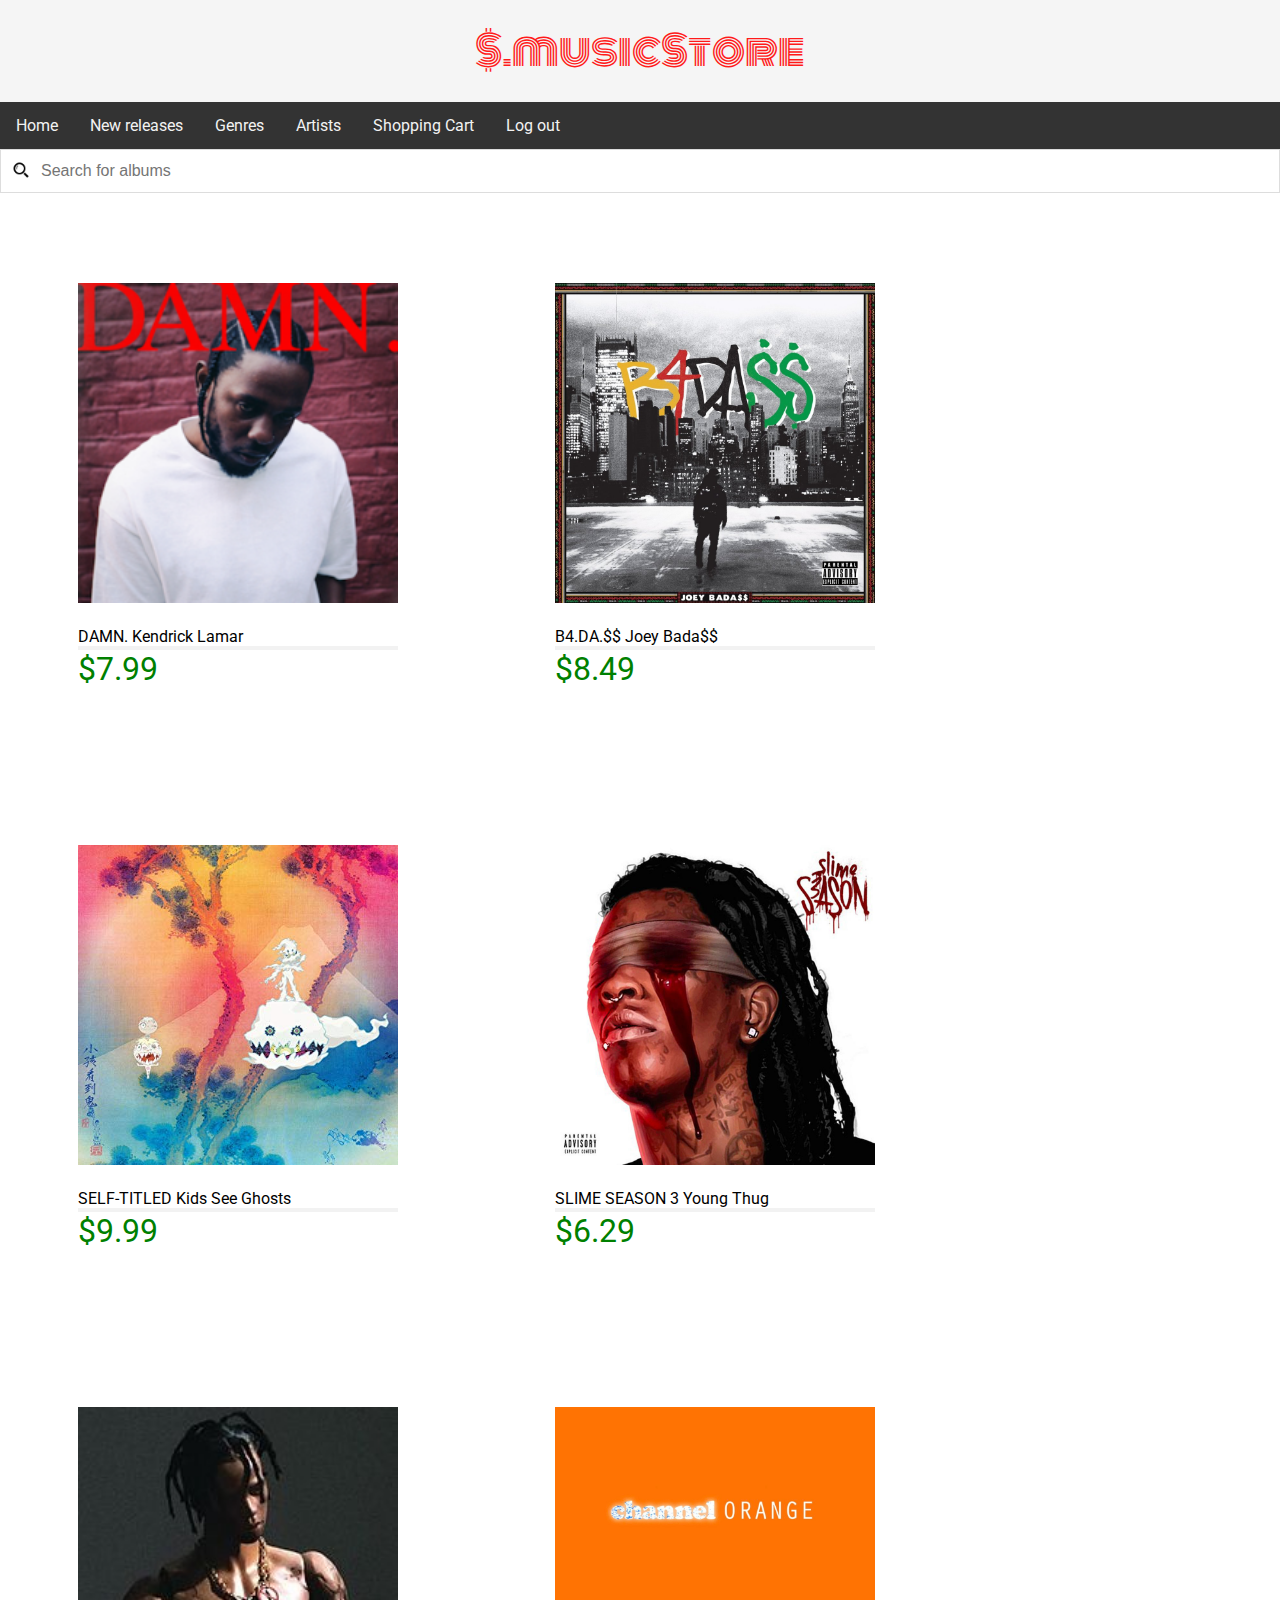
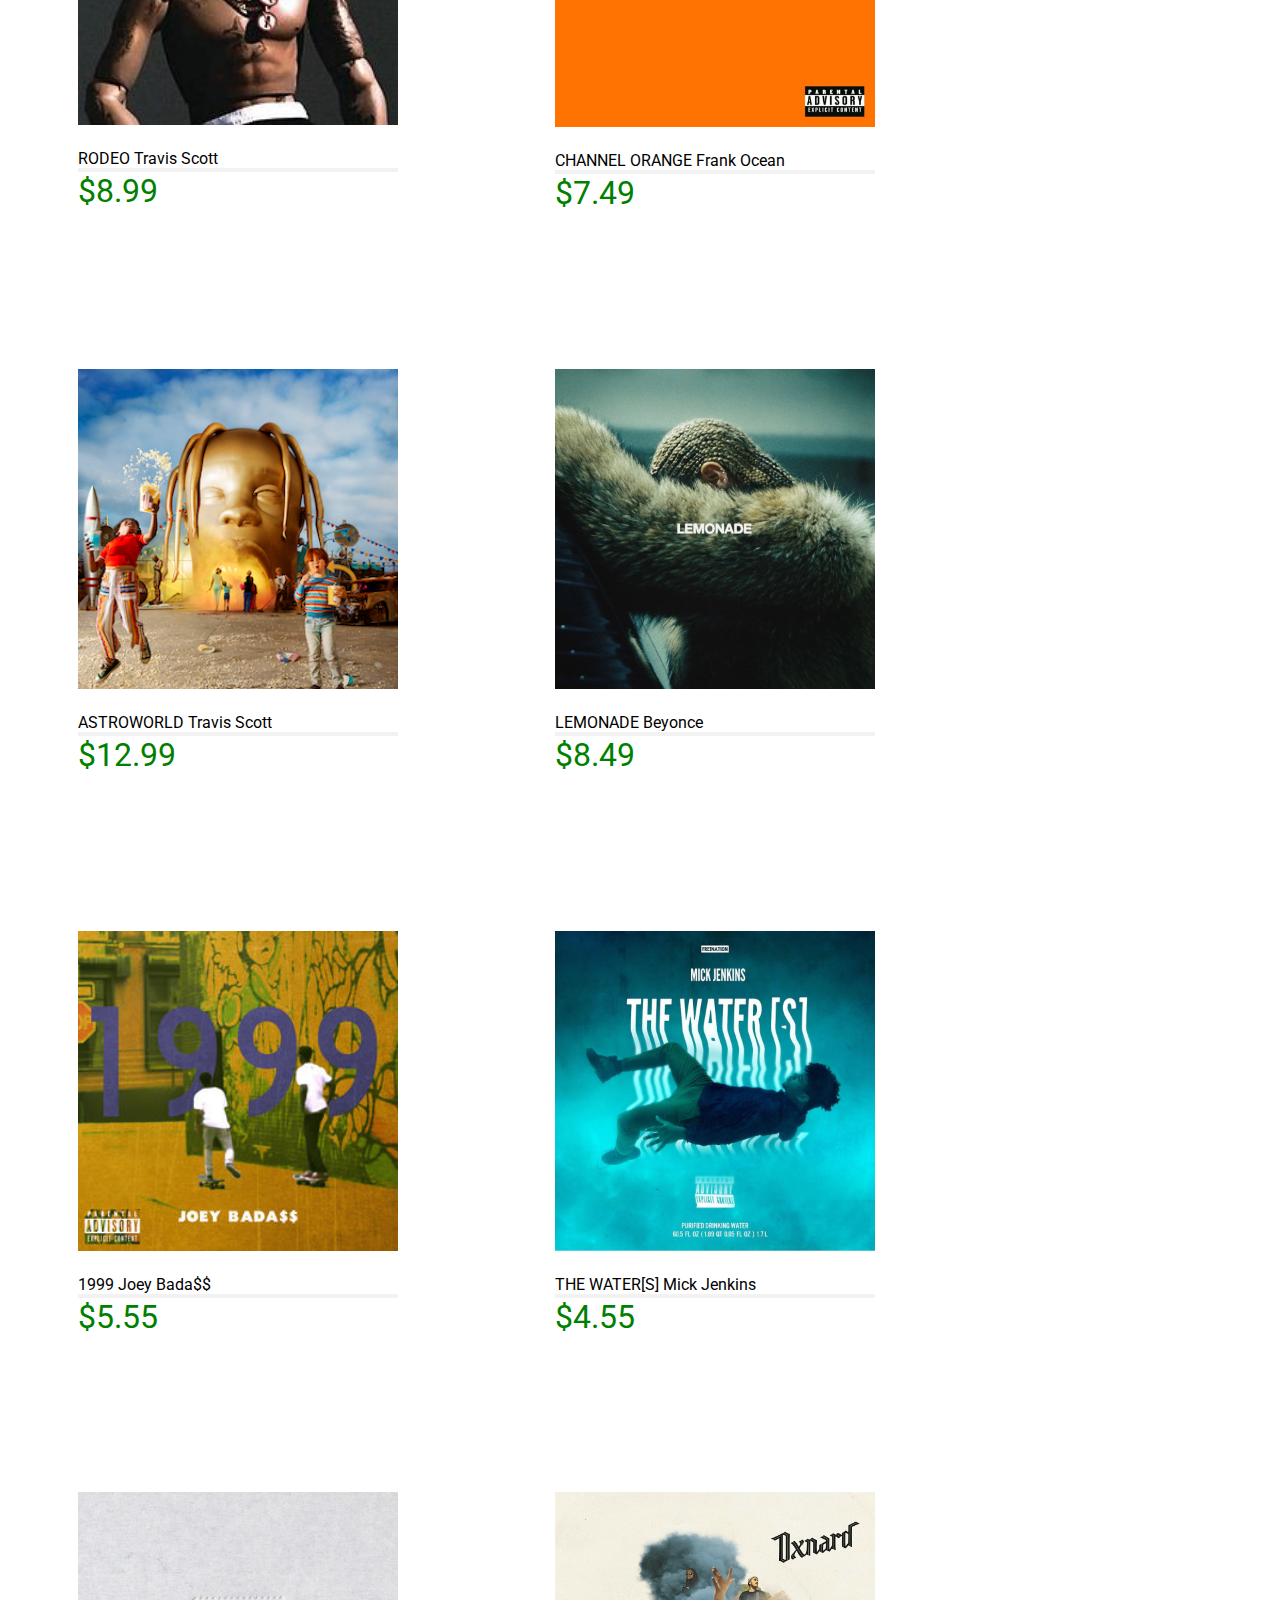
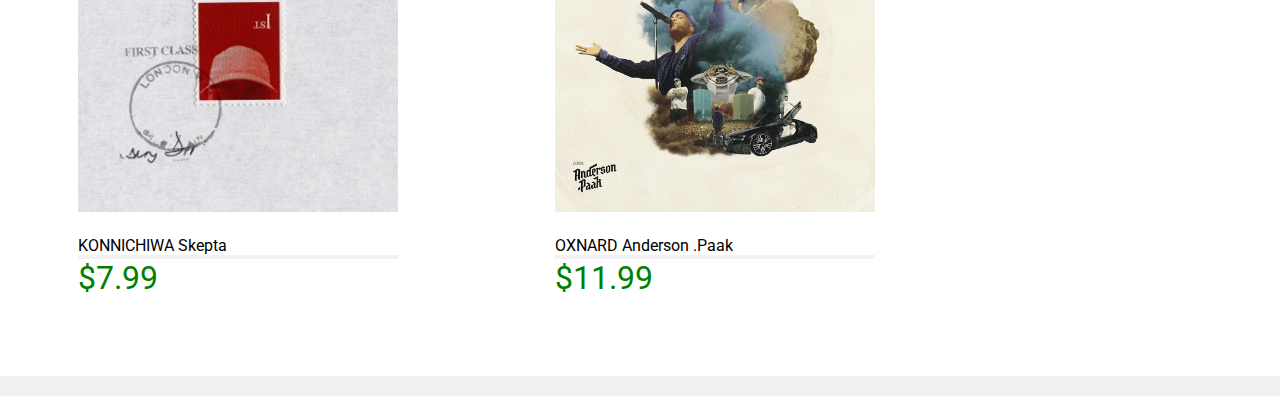
<file: index.html>
<!DOCTYPE html>
<html lang="en">
<head>
<title>Music Store Prototype 2</title>
<meta charset="utf-8">
<meta name="viewport" content="width=device-width, initial-scale=1">
<link rel="stylesheet" href="CSS/homepage.css">
<link href="https://fonts.googleapis.com/css?family=Monoton|Roboto" rel="stylesheet">
</head>
<body>

<div class="header">
  <h1>$.musicStore</h1>
</div>

<div class="topnav" id="theTopnav">
  <a href="index.html" class="active">Home</a>
  <a href="newReleases.html">New releases</a>
  <a href="genres.html">Genres</a>
  <a href="artists.html">Artists</a>
  <a href="cart.html">Shopping Cart</a>
  <a href="login.html" onclick='logout()'>Log out</a>
  
  
  </div>
</div>

<!--- Search bar --->
<input type="text" id="myInput" onkeyup="search()" placeholder="Search for albums">

<!--Row div that contains all the columns created by createHTML-->
<div class="row" id="showAlbums"></div>

  
  
<div class="footer">
</div>
<script src="JS/users.js"></script>
<script src="JS/login.js"></script>
<script src="JS/albums.js"></script>
<script src="JS/search.js"></script>
<script src="JS/albumPage.js"></script>
<script src="JS/scart.js"></script>

  
</body>

</html>
</file>
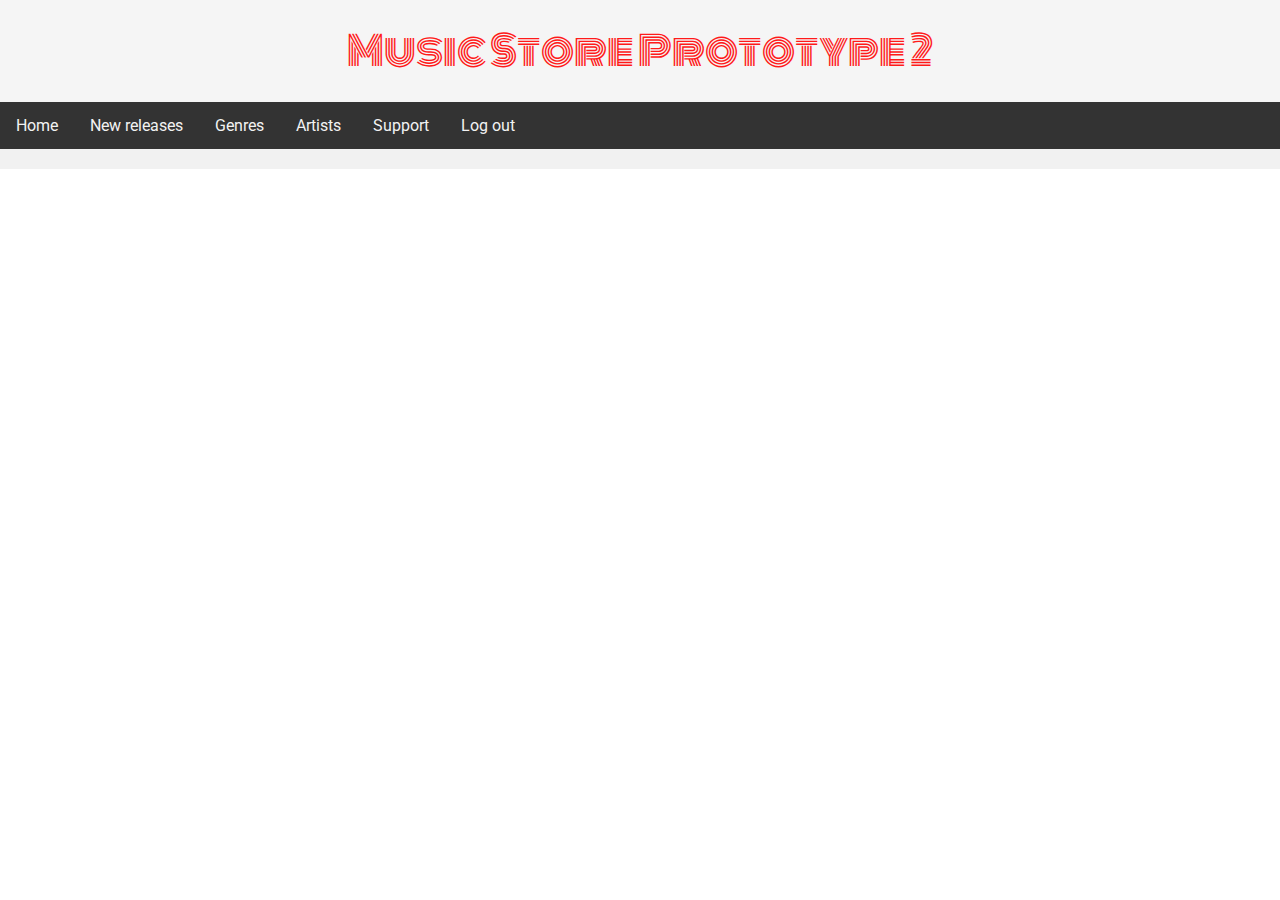
<file: albumspage.html>
<!DOCTYPE html>
<html lang="en">
<head>
    <meta charset="UTF-8">
    <meta name="viewport" content="width=device-width, initial-scale=1.0">
    <meta http-equiv="X-UA-Compatible" content="ie=edge">
    <title>Document</title>
    <link rel="stylesheet" href="CSS/homepage.css">
    <link href="https://fonts.googleapis.com/css?family=Monoton|Roboto" rel="stylesheet">
    
</head>
<body>

        <div class="header">
                <h1>Music Store Prototype 2</h1>
              </div>
              
              <div class="topnav" id="theTopnav">
                  <a href="index.html" class="active">Home</a>
                  <a href="newReleases.html">New releases</a>
                  <a href="genres.html">Genres</a>
                  <a href="artists.html">Artists</a>
                  <a href="#support">Support</a>
                  <a href="login.html" onclick='logout()'>Log out</a>
                  
                  
                  </div>
              </div>
              
              
              
              <div class="row" id="showArtistAlbums"></div>
              
                
                
              <div class="footer">
                
              </div>
              
              <script src="JS/artistAlbums.js"></script>
              <script src="JS/albums.js"></script>
              <script src="JS/artists.js"></script>
              
    
</body>
</html>
</file>
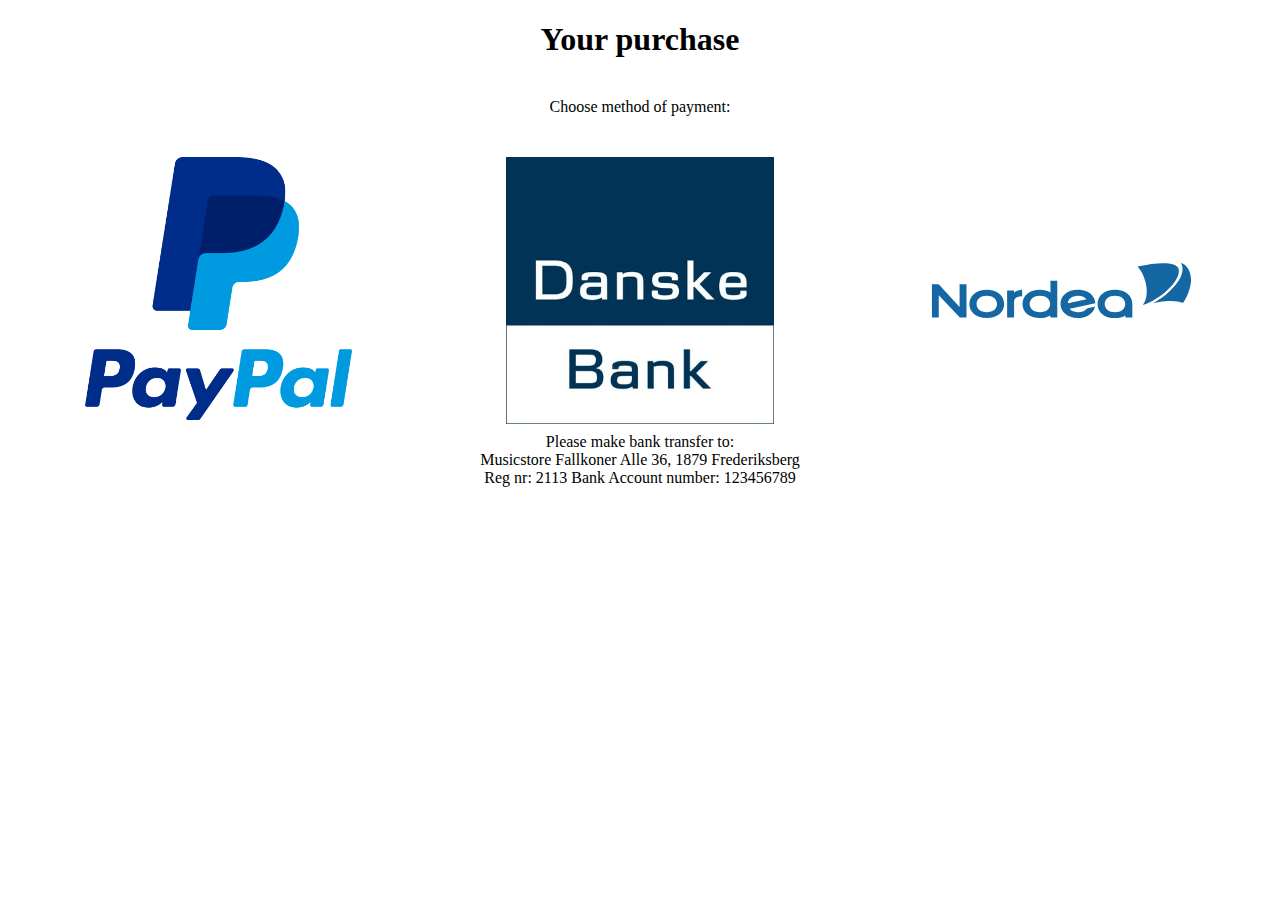
<file: checkout.html>
<!DOCTYPE html>
<html lang="en">
<head>
    <meta charset="UTF-8">
    <meta name="viewport" content="width=device-width, initial-scale=1.0">
    <meta http-equiv="X-UA-Compatible" content="ie=edge">
    <link rel="stylesheet" href="CSS/checkout.css">
   
</head>
<style>
* {
  box-sizing: border-box;
}

.column {
  float: left;
  width: 33.33%;
  padding: 5px;
}

/* Clearfix (clear floats) */
.row::after {
  content: "";
  clear: both;
  display: table;

}

#totalCheckout {
    font-size: 30px;
}

</style>
<body>
        <h1 align="center">Your purchase</h1>
        <div id='totalCheckout' align='center'></div>
        <div align="center"><br >Choose method of payment:<br></div>
        <br></br>
        <div class="totalprice" align="center">
                <div class="column">
                  <a href="https://www.paypal.com/dk/home" target="_blank" ><img src="CSS/paypal.png" alt="paypal" style="width:65%"></a>
                </div>
                <div class="column">
                <a href="https://danskebank.dk/privat" target="_blank"><img src="CSS/danske.jpg" alt="danske" style="width:65%"></a>
                </div>
                <div class="column">
                <a href="https://www.nordea.dk/" target="_blank"><img src="CSS/nordea.svg" alt="nordea" style="width:65%"></a>
                </div>
              </div>
              <div id='bank' align="center"><br><br></br><br>Please make bank transfer to:<br>
                Musicstore
                Fallkoner Alle 36, 1879 Frederiksberg<br>
                Reg nr: 2113 Bank Account number: 123456789<br></div>


<script src='JS/checkoutDOM.js'></script>
</body>
</html>
</file>
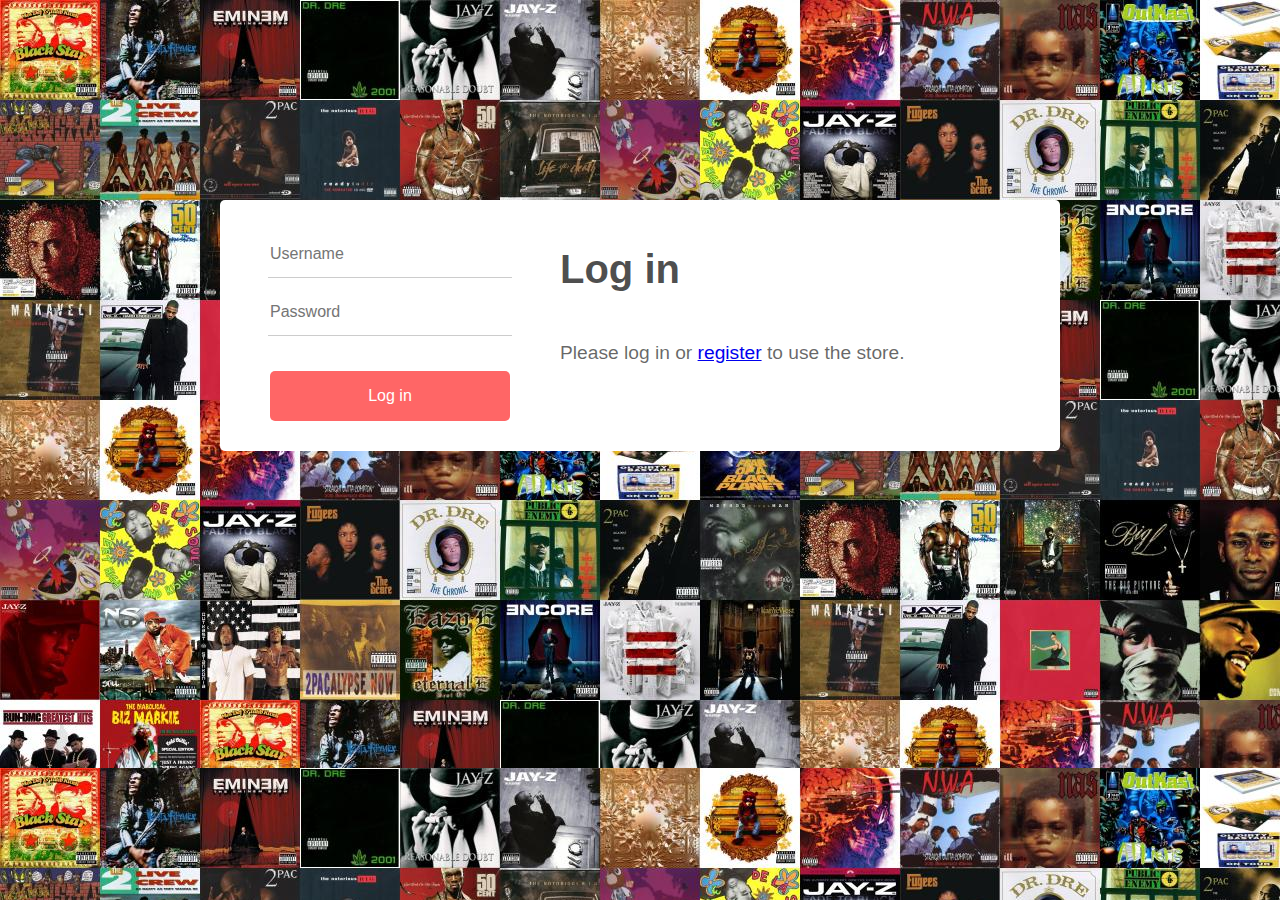
<file: login.html>
<!DOCTYPE html>
<html lang="en">
<head>
<title>Music Store Prototype 2</title>
<meta charset="utf-8">
<meta name="viewport" content="width=device-width, initial-scale=1">
<link rel="stylesheet" href="CSS/startpage.1.css">
</head>
<body>

<div class="header">

</div>

<div id='container'>
  <div class='signup'>
     <form>
       <input type='text' placeholder='Username' id="username_login" required />
       <input type='password' placeholder='Password' id="password_login" required />
       <input type='button' placeholder='SUBMIT' id="login" value="Log in" onclick="validate()" />
     </form>
  </div>
  <div class='whysign'>
    <h1>Log in</h1>
    <p>Please log in or <a href=startpage.html>register</a> to use the store.</p>
  </div>
</div>



<script src="JS/users.js"></script>
<script src="JS/login.js"></script>



</body>
</html>
</file>
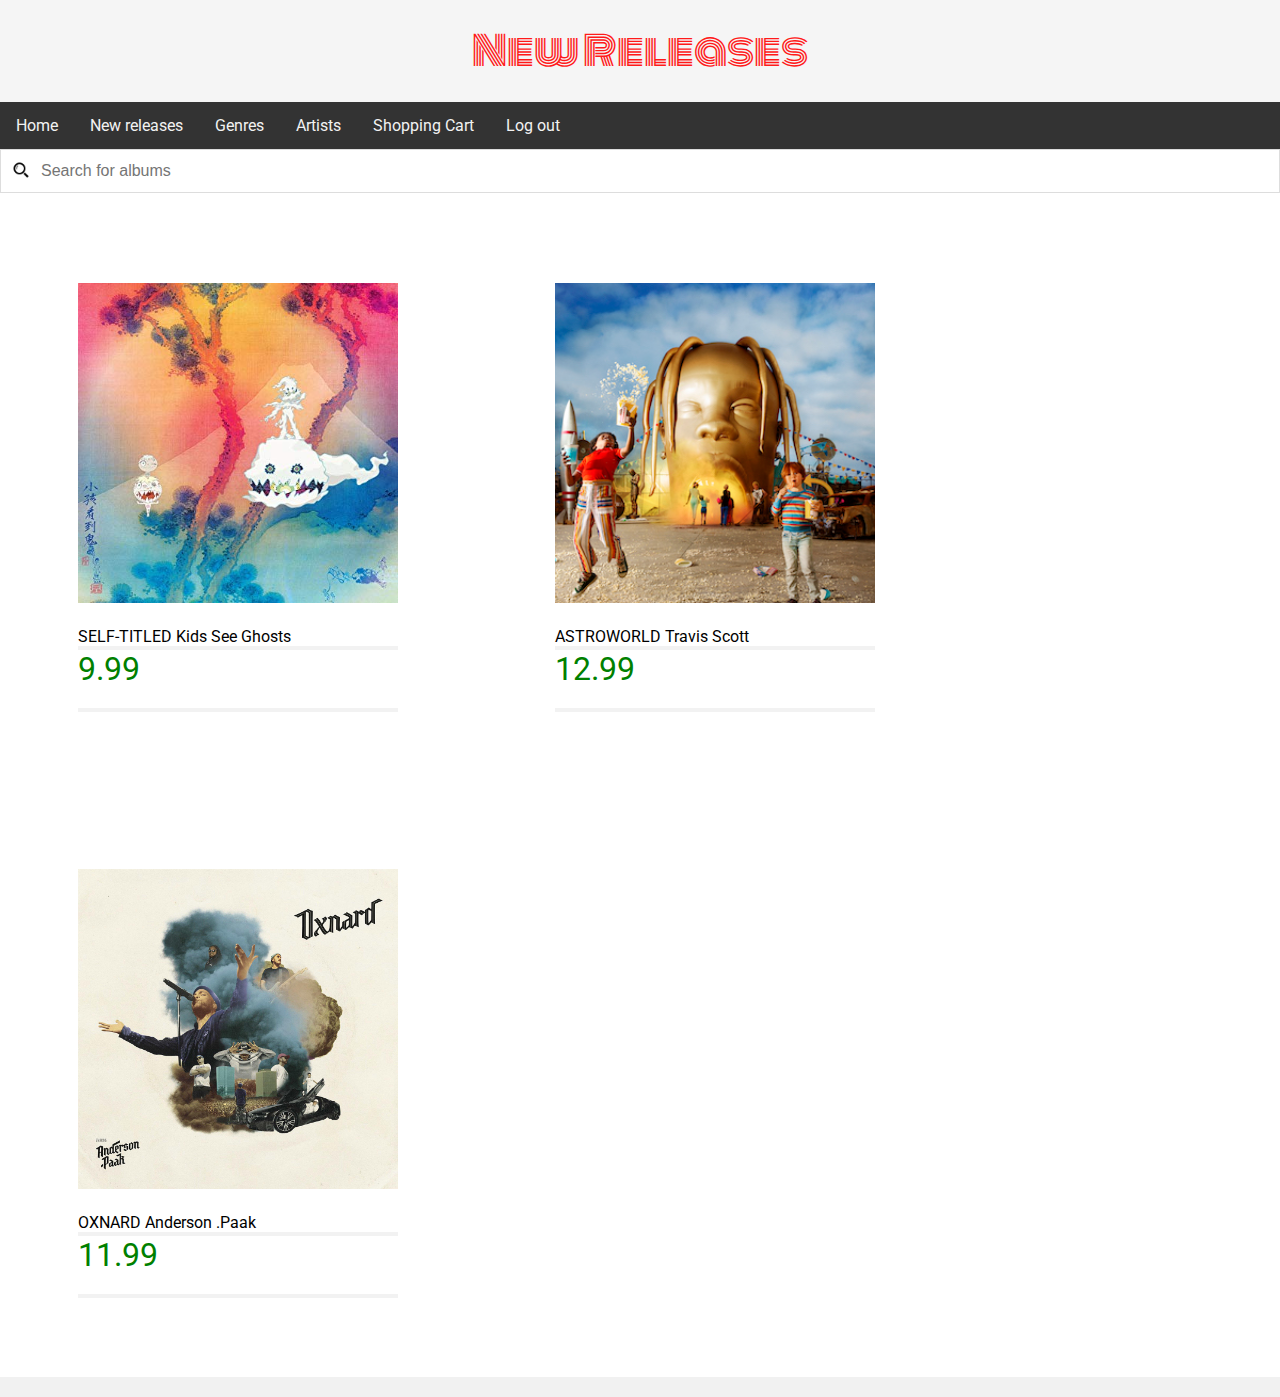
<file: newReleases.html>
<!DOCTYPE html>
<html lang="en">
<head>
    <meta charset="UTF-8">
    <meta name="viewport" content="width=device-width, initial-scale=1.0">
    <meta http-equiv="X-UA-Compatible" content="ie=edge">
    <link rel="stylesheet" href="CSS/homepage.css">
    <link href="https://fonts.googleapis.com/css?family=Monoton|Roboto" rel="stylesheet">
    <title>New Releases</title>
</head>
<body>
    <div class="header">
        <h1>New Releases</h1>
    </div>
              
    <div class="topnav" id="theTopnav">
        <a href="index.html" class="active">Home</a>
        <a href="newReleases.html">New releases</a>
        <a href="genres.html">Genres</a>
        <a href="artists.html">Artists</a>
        <a href="cart.html">Shopping Cart</a>
        <a href="login.html" onclick='logout()'>Log out</a>
                
    </div>
              
     <!--- Search bar --->
    <input type="text" id="myInput" onkeyup="search()" placeholder="Search for albums">
              
              <!--Row div that contains all the columns created by createHTML-->
    <div class="row" id="showNewAlbums"></div>
              
                
                
    <div class="footer"></div>


<script src="JS/albums.js"></script>
<script src="JS/newReleases.js"></script>
<script src="JS/albumPageNewRelease.js"></script>
<script src="JS/search.js"></script>
<script src="JS/scart.js"></script>

</body>
</html>
</file>
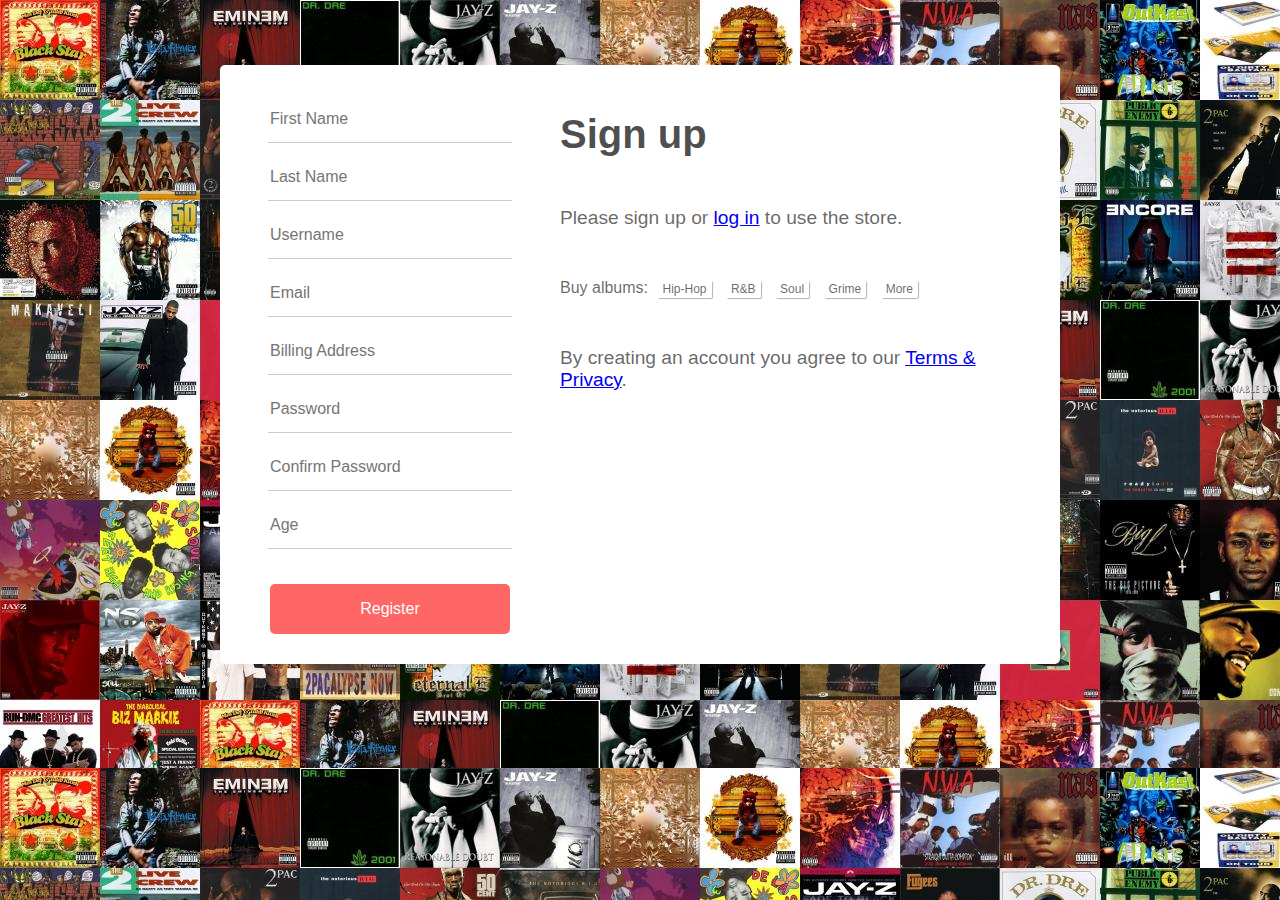
<file: startpage.html>
<!DOCTYPE html>
<html lang="en">
<head>
    <meta charset="UTF-8">
    <meta name="viewport" content="width=device-width, initial-scale=1.0">
    <meta http-equiv="X-UA-Compatible" content="ie=edge">
    <title>Log in</title>
    <link rel="stylesheet" href="CSS/startpage.css">
    
</head>
<body>
    <div id='container'>
        <div class='signup'>
           <form>
             <input type='text' placeholder='First Name' id="firstName_register" required />
             <input type='text' placeholder='Last Name' id="lastName_register" required />
             <input type='text' placeholder='Username' id="username_register" required />
             <input type='text' placeholder='Email' id="emailAddress_register" required />
             <input type='text' placeholder='Billing Address' id="billingAddress_register" required />
             <input type='password' placeholder='Password' id="password_register" required />
             <input type='password' placeholder='Confirm Password' id="confirm_password_register" onkeyup="check()" required />
             <input type='number' min="1" placeholder='Age' id="age_register" required />
             <input type='button' placeholder='SUBMIT' id="register" value="Register" onclick="addUser()"/>
           </form>
        </div>
        <div class='whysign'>
          <h1>Sign up</h1>
          <p>Please sign up or <a href=login.html>log in</a> to use the store.</p>
          <p>Buy albums: 
            <span>Hip-Hop</span>
            <span>R&B</span>
            <span>Soul</span>
            <span>Grime</span>
            <span>More</span>
          </p>
          <p>By creating an account you agree to our <a href="#">Terms & Privacy</a>.</p>
        </div>
      </div>

<script src="JS/users.js"></script>
</body>
</html>
</file>
<file: CSS/homepage.css>
* {
    box-sizing: border-box;
  }
  
  body {
    margin: 0;
  }
  
  /* Style the header */
  .header {
    
    padding: 20px;
    text-align: center;
    font-family: 'Monoton', cursive;
    background-color: whitesmoke;
    text-align:center;
    background-size:150px;
    font-size:20px;
    color: #ff1a1a
    
  }

  h1 {
    font-weight: normal;
  }
  
  /* Style the top navigation bar */
  .topnav {
    overflow: hidden;
    background-color: #333;
  }
  
  /* Style the topnav links */
  .topnav a {
    float:left;
    display: block;
    color: #f2f2f2;
    text-align: center;
    padding: 14px 16px;
    text-decoration: none;
    font-family: 'Roboto', sans-serif;
  }
  
  /* Change color on hover */
  .topnav a:hover {
    background-color: #ff6666;
    color: white;
  }
  
  /* Create three unequal columns that floats next to each other */
  .column {
    float: left;
    width: 25%;
    padding: 40px;
    font-family: helvetica;
  }
  
  
  /* Clear floats after the columns */
  .row:after {
    content: "";
    display: table;
    clear: both;
  }
  
  /* Responsive layout - makes the three columns stack on top of each other instead of next to each other */
  @media screen and (max-width: 600px) {
    .column.side, .column.middle {
      width: 100%;
    }
  }
  
  /* Style the footer */
  .footer {
    background-color: #f1f1f1;
    padding: 10px;
    text-align: center;
  }
  
  * {
    -moz-box-sizing: border-box;
    -webkit-box-sizing: border-box;
    box-sizing: border-box;
    margin: 0;
    padding: 0;
  }
  
  .column {
    position: relative;
    
    margin: 3%;
    overflow: hidden;
    width: 400px;
    font-family: 'Roboto', sans-serif;
  }
  .column img {
    max-width: 100%;
    
    -moz-transition: all 0.3s;
    -webkit-transition: all 0.3s;
    transition: all 0.3s;
  }
  .column:hover img {
    -moz-transform: scale(1.1);
    -webkit-transform: scale(1.1);
    transform: scale(1.1);
  }
  
  p {
    border-bottom: 4px solid #f2f2f2;
    padding-top:20px;
  }
  
  a:link {
    text-decoration: none;
  }

  #myInput {
    background-image: url('icon2.png'); /* Add a search icon to input */
    background-position: 10px 10px; /* Position the search icon */
    background-size:20px;
    background-repeat: no-repeat; /* Do not repeat the icon image */
    width: 100%; /* Full-width */
    font-size: 16px; /* Increase font-size */
    padding: 12px 20px 12px 40px; /* Add some padding */
    border: 1px solid #ddd; /* Add a grey border */
    margin-bottom: 12px; /* Add some space below the input */
  }
  
  #myUL {
    /* Remove default list styling */
    list-style-type: none;
    padding: 0;
    margin: 0;
  }
  
  #myUL li a {
    border: 1px solid #ddd; /* Add a border to all links */
    margin-top: -1px; /* Prevent double borders */
    background-color: #f6f6f6; /* Grey background color */
    padding: 12px; /* Add some padding */
    text-decoration: none; /* Remove default text underline */
    font-size: 18px; /* Increase the font-size */
    color: black; /* Add a black text color */
    display: block; /* Make it into a block element to fill the whole list */
  }
  
  #myUL li a:hover:not(.header) {
    background-color: #eee; /* Add a hover effect to all links, except for headers */
  }
  
  #addCart {
    display: inline-block;
    border: none;
    padding: 1rem 2rem;
    padding-top:20px;
    margin: 0;
    text-decoration: none;
    background: white;
    color: black;
    font-family: verdana;
    font-size: 1rem;
    cursor: pointer;
    text-align: center;
    transition: background 250ms ease-in-out, 
                transform 150ms ease;
    -webkit-appearance: none;
    -moz-appearance: none;
    width:320px;
    border-bottom:white;
}

  #addCart:hover,
  #addCart:focus {
    background-color: #333333;
    color:white;
}

  #addCart:focus {
    outline: 1px solid #fff;
    outline-offset: -4px;
}

  #addCart:active {
    transform: scale(0.99);
}

#albumInfo {
  font-size: 30px;
  padding-top: 100px;

}

#albumPageDiv {
  position: relative;
    
    margin: 3%;
    overflow: hidden;
    width: 400px;
}
#youtube {
  width: 150px;
  height: 150px;
  background-image:url('youtube.jpg');
  background-size: 100%;
  background-position: center;
  border: none;
  position: right;
  margin: 75px auto
}
</file>
<file: CSS/checkout.css>
.flex-container {
    flex-direction: row;
}

.flex-container > div {
    background-color: #f1f1f1;
    width: 100px;
    margin: 10px;
    text-align: center;
    line-height: 75px;
    font-size: 30px;
  }

/* #paypal img {
    width: 150px;
    height: 150px;
  }
  
#danske img {
    width: 150px;
    height: 150px;
  }
  
#nordea img {
    width: 150px;
    height: 150px;
  } */
</file>
<file: CSS/startpage.1.css>
body {
  background-image: url('startpagebg.jpg');
  font: 1em Helvetica;
}

#container {
  width: 840px;
  margin: 200px auto;
  margin-right:auto;
  margin-left:auto;
}

.whysign {
  float: left;
  background-color: white;
  width: 480px;
  height: 231px;
  border-radius: 0 5px 5px 0;
  padding-top: 20px;
  padding-right: 20px;
}

.signup {
  float: left;
  width: 300px;
  padding: 30px 20px;
  background-color: white;
  text-align: center;
  border-radius: 5px 0 0 5px;
}

[type=text] {
  display: block;
  margin: 0 auto;
  width: 80%;
  border: 0;
  border-bottom: 1px solid rgba(0,0,0,.2);
  height: 45px;
  line-height: 45px;  
  margin-bottom: 10px;
  font-size: 1em;
  color: rgba(0,0,0,.4);
}

[type=password] {
  display: block;
  margin: 0 auto;
  width: 80%;
  border: 0;
  border-bottom: 1px solid rgba(0,0,0,.2);
  height: 45px;
  line-height: 45px;  
  margin-bottom: 10px;
  font-size: 1em;
  color: rgba(0,0,0,.4);
}

[type=button] {
  margin-top: 25px;
  width: 80%;
  border: 0;
  background-color: #ff6666;
  border-radius: 5px;
  height: 50px;
  color: white;
  font-weight: 400;
  font-size: 1em;
}

[type='text']:focus {
  outline: none;
  border-color: #ff6666;
}

[type='password']:focus {
  outline: none;
  border-color: #ff6666;
}

h1 {
  color: rgba(0,0,0,.7);
  font-weight: 900;
  font-size: 2.5em;
}

p {
  color: rgba(0,0,0,.6);
  font-size: 1.2em;
  margin: 50px 0 50px 0;
}

span {
  font-size: .75em;
  background-color: white;
  padding: 2px 5px;
  color: rgba(0,0,0,.6);
  border-radius: 2px;
  box-shadow: 1px 1px 1px rgba(0,0,0,.3);
  margin: 5px;
}

span:hover {
  color: #ff6666;
}

p:nth-of-type(2) {
  font-size: 1em;
}
</file>
<file: CSS/startpage.css>
body {
  background-image: url('startpagebg.jpg');
  font: 1em Helvetica;
}

#container {
  width: 840px;
  margin: 65px auto;
}

.whysign {
  float: left;
  background-color: white;
  width: 480px;
  height: 579px;
  border-radius: 0 5px 5px 0;
  padding-top: 20px;
  padding-right: 20px;
}

.signup {
  float: left;
  width: 300px;
  padding: 30px 20px;
  background-color: white;
  text-align: center;
  border-radius: 5px 0 0 5px;
}

[type=text] {
  display: block;
  margin: 0 auto;
  width: 80%;
  border: 0;
  border-bottom: 1px solid rgba(0,0,0,.2);
  height: 45px;
  line-height: 45px;  
  margin-bottom: 10px;
  font-size: 1em;
  color: rgba(0,0,0,.4);
}
[type=number] {
  display: block;
  margin: 0 auto;
  width: 80%;
  border: 0;
  border-bottom: 1px solid rgba(0,0,0,.2);
  height: 45px;
  line-height: 45px;  
  margin-bottom: 10px;
  font-size: 1em;
  color: rgba(0,0,0,.4);
}

[type=password] {
  display: block;
  margin: 0 auto;
  width: 80%;
  border: 0;
  border-bottom: 1px solid rgba(0,0,0,.2);
  height: 45px;
  line-height: 45px;  
  margin-bottom: 10px;
  font-size: 1em;
  color: rgba(0,0,0,.4);
}

[type=button] {
  margin-top: 25px;
  width: 80%;
  border: 0;
  background-color: #ff6666;
  border-radius: 5px;
  height: 50px;
  color: white;
  font-weight: 400;
  font-size: 1em;
}

[type='text']:focus {
  outline: none;
  border-color: #ff6666;
}

[type='password']:focus {
  outline: none;
  border-color: #ff6666;
}

h1 {
  color: rgba(0,0,0,.7);
  font-weight: 900;
  font-size: 2.5em;
}

p {
  color: rgba(0,0,0,.6);
  font-size: 1.2em;
  margin: 50px 0 50px 0;
}

span {
  font-size: .75em;
  background-color: white;
  padding: 2px 5px;
  color: rgba(0,0,0,.6);
  border-radius: 2px;
  box-shadow: 1px 1px 1px rgba(0,0,0,.3);
  margin: 5px;
}

span:hover {
  color: #ff6666;
}

p:nth-of-type(2) {
  font-size: 1em;
}
</file>
